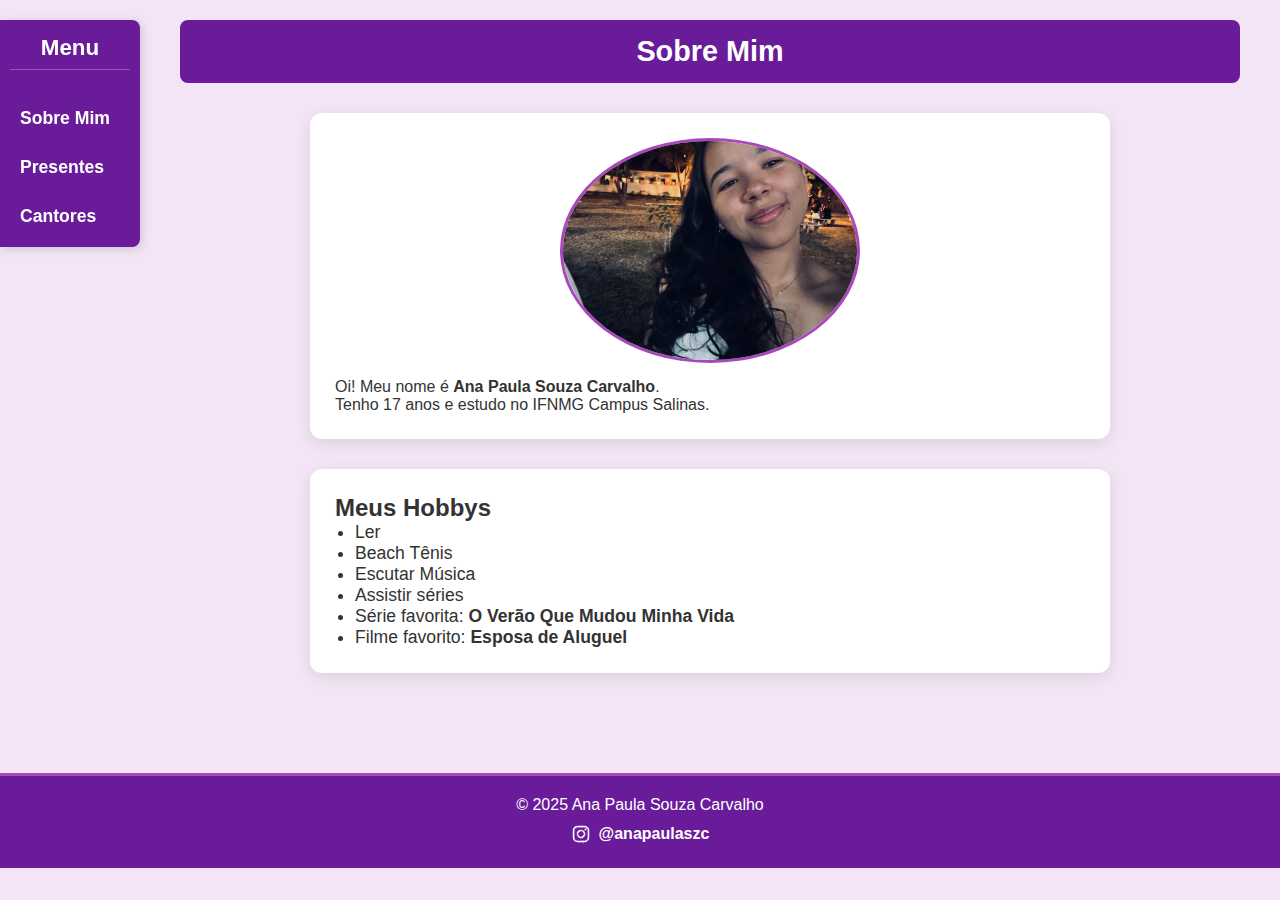
<file: index.html>
<!DOCTYPE html>
<html lang="pt-BR">
<head>
  <meta charset="UTF-8" />
  <title>Ana Paula</title>
  <link rel="stylesheet" href="css/estilo.css" />
</head>
<body>

  <nav>
    <h3>Menu</h3>
    <a href="index.html">Sobre Mim</a>
    <a href="presentes.html">Presentes</a>
    <a href="cantores.html">Cantores</a>
  </nav>

  <main class="main-content">
    <div class="header-bar">Sobre Mim</div>

    <div id="bloco-info" class="bloco">
      <img src="imgs/foto01.jpg" alt="Foto Ana Paula" class="foto01" />
      <p>Oi! Meu nome é <strong>Ana Paula Souza Carvalho</strong>.</p>
      <p>Tenho 17 anos e estudo no IFNMG Campus Salinas.</p>
    </div>

    <div id="bloco-hobbys" class="bloco">
      <h2>Meus Hobbys</h2>
      <ul>
        <li>Ler</li>
        <li>Beach Tênis</li>
        <li>Escutar Música</li>
        <li>Assistir séries</li>
        <li>Série favorita: <strong>O Verão Que Mudou Minha Vida</strong></li>
        <li>Filme favorito: <strong>Esposa de Aluguel</strong></li>
      </ul>
    </div>
  </main>
  
  <footer class="rodape">
    <p>© 2025 Ana Paula Souza Carvalho</p>
    <a href="https://www.instagram.com/anapaulaszc" target="_blank" class="insta-link">
      <img src="imgs/insta-logo.png" alt="Instagram" class="insta-logo" />
      @anapaulaszc
    </a>
  </footer>

</body>
</html>
</file>
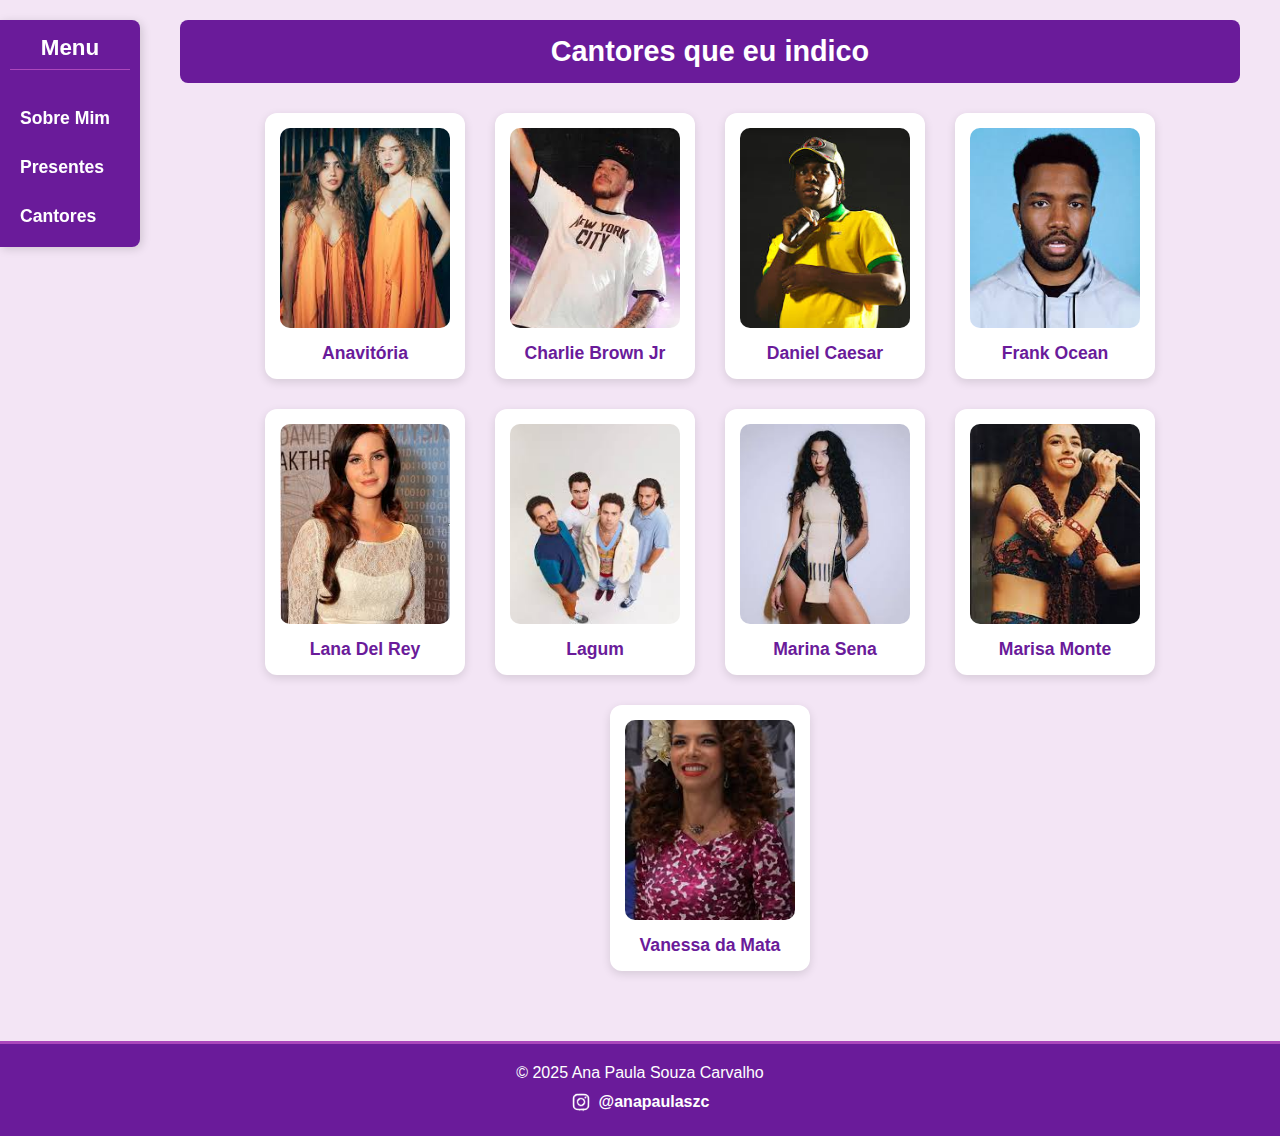
<file: cantores.html>
<!DOCTYPE html>
<html lang="pt-BR">
<head>
  <meta charset="UTF-8" />
  <title>Cantores que eu indico</title>
  <link rel="stylesheet" href="css/estilo.css" />
</head>
<body>

  <nav>
    <h3>Menu</h3>
    <a href="index.html">Sobre Mim</a>
    <a href="presentes.html">Presentes</a>
    <a href="cantores.html">Cantores</a>
  </nav>

  <main class="main-content">
    <div class="header-bar">Cantores que eu indico</div>

    <section class="lista-lado-a-lado">
      <div class="cantores-item">
        <a href="https://open.spotify.com/artist/1sPg5EHuQXTMElpZ4iUgXe" target="_blank" rel="noopener noreferrer">
          <img src="imgs/anavitoria.jpg" alt="Anavitória" />
          <p>Anavitória</p>
        </a>
      </div>

      <div class="cantores-item">
        <a href="https://open.spotify.com/artist/1on7ZQ2pvgeQF4vmIA09x5" target="_blank" rel="noopener noreferrer">
          <img src="imgs/cbjr.jpg" alt="CBJR" />
          <p>Charlie Brown Jr</p>
        </a>
      </div>

      <div class="cantores-item">
        <a href="https://open.spotify.com/artist/20wkVLutqVOYrc0kxFs7rA" target="_blank" rel="noopener noreferrer">
          <img src="imgs/daniel-caesar.jpg" alt="Daniel Caesar" />
          <p>Daniel Caesar</p>
        </a>
      </div>

      <div class="cantores-item">
        <a href="https://open.spotify.com/artist/2h93pZq0e7k5yf4dywlkpM" target="_blank" rel="noopener noreferrer">
          <img src="imgs/frank-ocean.jpg" alt="Frank Ocean" />
          <p>Frank Ocean</p>
        </a>
      </div>

      <div class="cantores-item">
        <a href="https://open.spotify.com/artist/00FQb4jTyendYWaN8pK0wa" target="_blank" rel="noopener noreferrer">
          <img src="imgs/lana-del-rey.jpg" alt="Lana Del Rey" />
          <p>Lana Del Rey</p>
        </a>
      </div>

      <div class="cantores-item">
        <a href="https://open.spotify.com/artist/5D56dZmhE9DgT01XixdHiD" target="_blank" rel="noopener noreferrer">
          <img src="imgs/lagum.jpg" alt="Lagum" />
          <p>Lagum</p>
        </a>
      </div>

      <div class="cantores-item">
        <a href="https://open.spotify.com/artist/0nFdWpwl7h6fp3ADRyG14L" target="_blank" rel="noopener noreferrer">
          <img src="imgs/marina-sena.jpg" alt="Marina Sena" />
          <p>Marina Sena</p>
        </a>
      </div>

      <div class="cantores-item">
        <a href="https://open.spotify.com/artist/0rSTXALHu0EKAawPLBdODH" target="_blank" rel="noopener noreferrer">
          <img src="imgs/marisa-monte.jpg" alt="Marisa Monte" />
          <p>Marisa Monte</p>
        </a>
      </div>

      <div class="cantores-item">
        <a href="https://open.spotify.com/artist/57pVvBwa3ZCR9LsVlkLXj7" target="_blank" rel="noopener noreferrer">
          <img src="imgs/vanessa-da-mata.jpg" alt="Vanessa da Mata" />
          <p>Vanessa da Mata</p>
        </a>
      </div>


    </section>
  </main>

  <footer class="rodape">
    <p>© 2025 Ana Paula Souza Carvalho</p>
    <a href="https://www.instagram.com/anapaulaszc" target="_blank" class="insta-link">
      <img src="imgs/insta-logo.png" alt="Instagram" class="insta-logo" />
      @anapaulaszc
    </a>
  </footer>

</body>
</html>
</file>
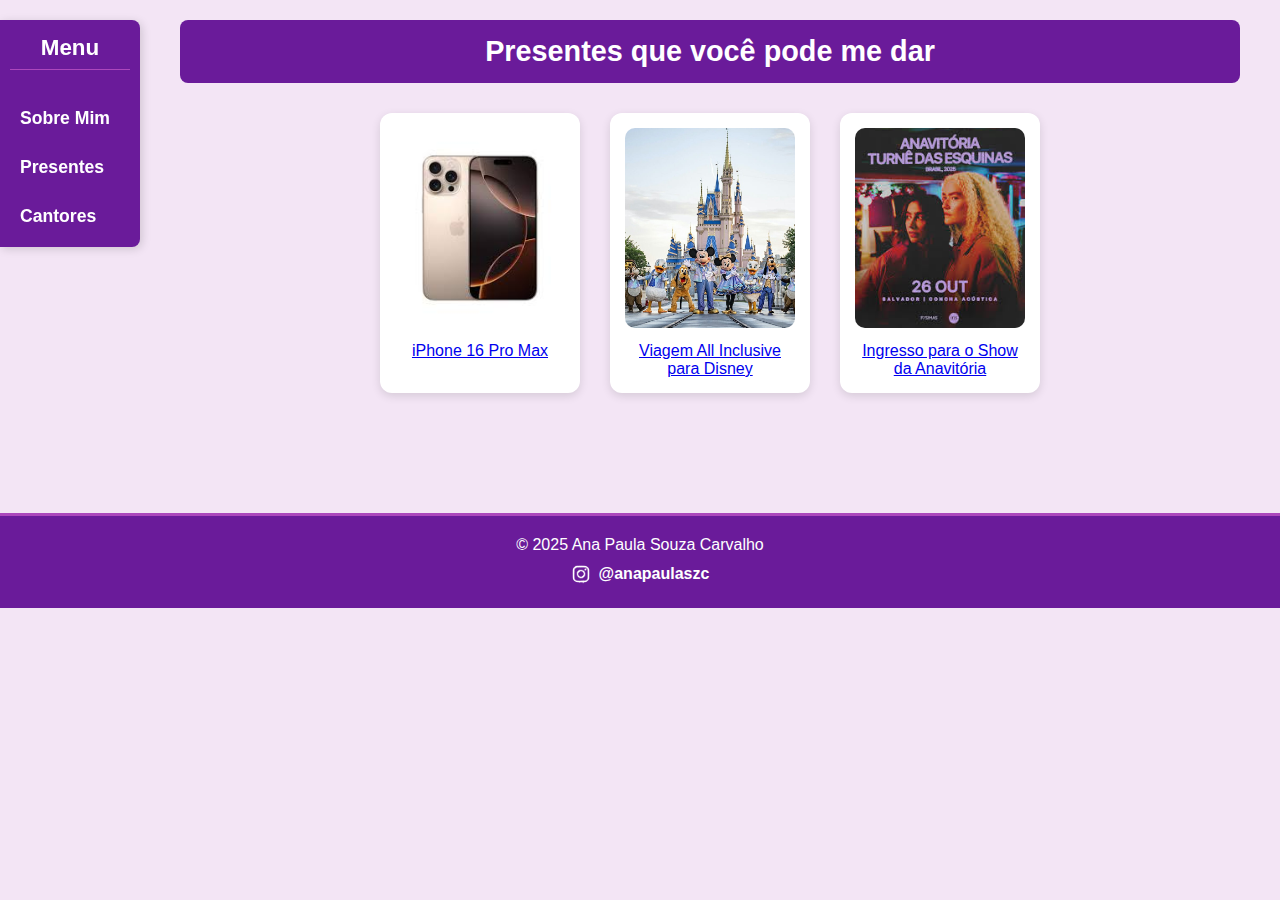
<file: presentes.html>
<!DOCTYPE html>
<html lang="pt-BR">
<head>
  <meta charset="UTF-8" />
  <title>Presentes que você pode me dar</title>
  <link rel="stylesheet" href="css/estilo.css" />
</head>
<body>

  <nav>
    <h3>Menu</h3>
    <a href="index.html">Sobre Mim</a>
    <a href="presentes.html">Presentes</a>
    <a href="cantores.html">Cantores</a>
  </nav>

  <main class="main-content">
    <div class="header-bar">Presentes que você pode me dar</div>

    <div class="lista-lado-a-lado">
  <div class="presentes-item">
    <a href="https://www.apple.com/iphone-16-pro-max/" target="_blank" rel="noopener noreferrer">
      <img src="imgs/iphone16.jpg" alt="iPhone 16 Pro Max">
      <p>iPhone 16 Pro Max</p>
    </a>
  </div>
  <div class="presentes-item">
    <a href="https://www.google.com/aclk?sa=l&ai=DChsSEwiZlrec5K2OAxVvMEQIHcsxD1QYACICCAEQARoCZHo&ae=2&aspm=1&co=1&ase=5&gclid=CjwKCAjwg7PDBhBxEiwAf1CVu7qIljvRa8bR1cgAL5HqeuGAOsZlmOcE-1_QvJ4dWdnFNyFjuL7zahoCBWYQAvD_BwE&category=acrcp_v1_51&sig=AOD64_0qqhVRPJWyoUclPTWWvQBjQ7QjHw&q&adurl&ved=2ahUKEwjOqqyc5K2OAxUCjJUCHSDHDwsQ0Qx6BAgHEAE" target="_blank" rel="noopener noreferrer">
      <img src="imgs/disney.jpg" alt="Viagem All Inclusive para Disney">
      <p>Viagem All Inclusive para Disney</p>
    </a>
  </div>
  <div class="presentes-item">
    <a href="https://www.asanavitoria.com/" target="_blank" rel="noopener noreferrer">
      <img src="imgs/anavitoriashow.jpg" alt="Ingresso Show Anavitória">
      <p>Ingresso para o Show da Anavitória</p>
    </a>
  </div>
</div>

    </section>

    <div style="height: 50px;"></div>

  </main>

  <footer class="rodape">
    <p>© 2025 Ana Paula Souza Carvalho</p>
    <a href="https://www.instagram.com/anapaulaszc" target="_blank" class="insta-link">
      <img src="imgs/insta-logo.png" alt="Instagram" class="insta-logo" />
      @anapaulaszc
    </a>
  </footer>

</body>
</html>
</file>
<file: css/estilo.css>
* {
  margin: 0;
  padding: 0;
  box-sizing: border-box;
}

:root {
  --cor-primaria: #6a1b9a;
  --cor-secundaria: #ab47bc;
  --cor-terciaria: #ce93d8;
  --cor-quaternaria: #f3e5f5;
}

body {
  font-family: 'Arial', sans-serif;
  display: flex;
  flex-direction: column;
  min-height: 100vh;
  background-color: var(--cor-quaternaria);
  color: #333;
}

nav {
  width: 140px; 
  background-color: var(--cor-primaria);
  padding: 15px 10px;
  border-radius: 0 8px 8px 0;
  display: flex;
  flex-direction: column;
  align-items: flex-start;
  gap: 18px;
  height: auto; 
  position: fixed;
  top: 20px;
  left: 0;
  box-shadow: 2px 2px 10px rgba(0,0,0,0.15);
  z-index: 10;
}

nav h3 {
  color: white;
  font-weight: 700;
  font-size: 1.4em;
  margin-bottom: 15px;
  width: 100%;
  text-align: center;
  border-bottom: 1px solid var(--cor-secundaria);
  padding-bottom: 8px;
}

nav a {
  color: white;
  text-decoration: none;
  font-weight: 600;
  font-size: 1.1em;
  writing-mode: horizontal-tb; 
  transform: none; 
  width: 100%;
  padding: 5px 10px;
  border-radius: 6px;
  transition: background-color 0.3s, color 0.3s;
}

nav a:hover {
  background-color: var(--cor-secundaria);
  color: white;
}

.main-content {
  margin-left: 140px; 
  padding: 20px 40px;
  width: calc(100% - 140px);
}

.header-bar {
  background-color: var(--cor-primaria);
  color: white;
  padding: 15px 20px;
  font-size: 1.8em;
  font-weight: 700;
  text-align: center;
  border-radius: 8px;
  margin-bottom: 30px;
}


.bloco {
  background-color: white;
  padding: 25px;
  border-radius: 12px;
  box-shadow: 0 4px 15px rgba(0,0,0,0.1);
  margin-bottom: 30px;
  max-width: 800px;
  margin-left: auto;
  margin-right: auto;
}

#bloco-hobbys ul {
  list-style-type: disc;
  padding-left: 20px;
  font-size: 1.1em;
}

.foto01 {
  width: 300px; 
  border-radius: 50%;
  border: 3px solid var(--cor-secundaria);
  margin-bottom: 15px;
  display: block;
  margin-left: auto;
  margin-right: auto;
}

.lista-lado-a-lado {
  display: flex;
  justify-content: center;
  gap: 30px;
  flex-wrap: wrap;
}

.presentes-item,
.cantores-item {
  background-color: white;
  padding: 15px;
  border-radius: 12px;
  box-shadow: 0 3px 10px rgba(0,0,0,0.12);
  width: 200px;
  text-align: center;
  transition: transform 0.3s;
}

.presentes-item:hover,
.cantores-item:hover {
  transform: scale(1.05);
}

.presentes-item img,
.cantores-item img {
  width: 100%;
  height: 200px; 
  object-fit: cover; 
  border-radius: 10px;
  margin-bottom: 10px;
}

.cantores-item a {
  text-decoration: none;
  color: var(--cor-primaria);
  font-weight: 700;
  font-size: 1.1em;
}

.cantores-item a:hover {
  color: var(--cor-secundaria);
}

@media (max-width: 600px) {
  nav {
    width: 100px;
    padding: 10px 5px;
  }

  nav h3 {
    font-size: 1.2em;
    margin-bottom: 10px;
  }

  nav a {
    font-size: 1em;
    padding: 5px 8px;
  }

  .main-content {
    margin-left: 100px;
    padding: 15px 20px;
    width: calc(100% - 100px);
  }

  .lista-lado-a-lado {
    flex-direction: column;
    align-items: center;
  }

  .presentes-item,
  .cantores-item {
    width: 90%;
  }
}

.rodape {
  text-align: center;
  padding: 20px;
  background-color: var(--cor-primaria);
  color: white;
  margin-top: 50px;
  border-top: 3px solid var(--cor-secundaria);
}

.rodape .insta-link {
  display: inline-flex;
  align-items: center;
  color: white;
  text-decoration: none;
  margin-top: 10px;
  font-weight: bold;
  gap: 8px;
}

.rodape .insta-link:hover {
  color: var(--cor-terciaria);
}

.insta-logo {
  width: 20px;
  height: 20px;
}
</file>
